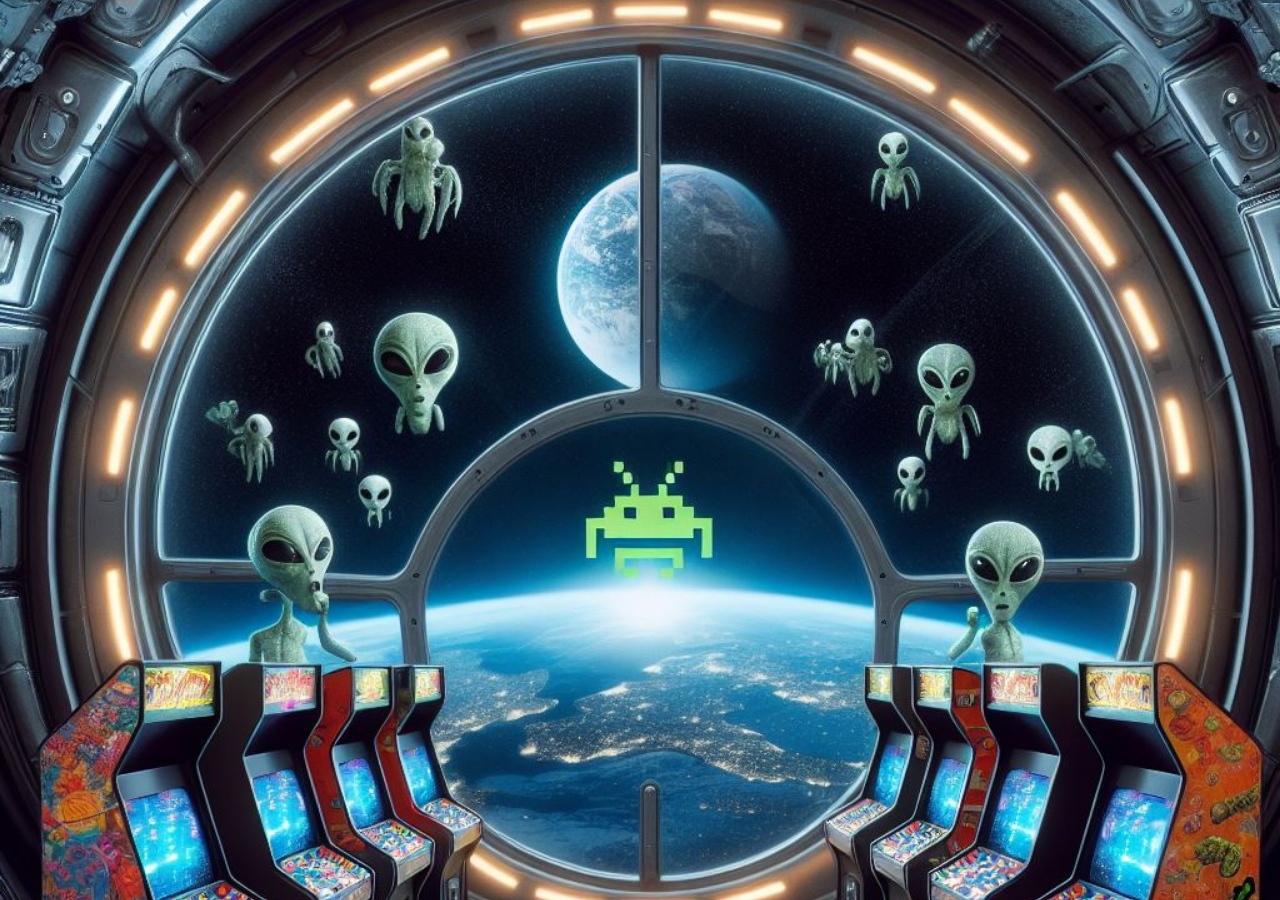
<file: start.html>
<!DOCTYPE html>
<html lang="es">
<head>
    <meta charset="UTF-8">
    <meta name="viewport" content="width=device-width, initial-scale=1.0">
    <link rel="stylesheet" href="styles.css">
    <title>Invaders Space</title>
</head>
<body>
    <div class="welcome-screen" style ="display:none;">
        <h1>Invaders Space</h1>
        <button id="start-button">Game Start</button>
    </div>
    <script src="start.js"></script>
</body>
</html>
</file>
<file: styles.css>
body {
    margin: 0;
    padding: 0;
    background-image: url('./img/espacio2.jpg');
    background-size: cover;
    font-family: Arial, sans-serif;
    /* animation: animateTitulo 2s 1; */
     /* animation: scrollBackground 20s linear infinite;   /* Ajusta la duración y el efecto según tus preferencias */
}

.welcome-screen {
    position: absolute;
    top: 50%;
    left: 50%;
    transform: translate(-50%, -50%);
    text-align: center;
    color: white;
    
}

#start-button {
    background-color: #0074D9; 
   /*  background-image: url('./img/button.png');
    background-size: cover; */
    color: white;
    border-radius: 5px;
    padding: 10px 20px;
    font-size: 16px;
    cursor: pointer;
   
}


/* ANIMACIONES */

@keyframes scrollBackground {
    0% {
        background-position: 0 0;
    }
    100% {
        background-position: 0 -2100px; /* Ajusta la cantidad de desplazamiento vertical */
    }
}

@keyframes animateTitulo{
    0%{
      opacity: 0%;
      transform: rotateY(90deg);
      filter: blur(10px);
    }
    100%{
      opacity: 1;
      transform: rotateY(0deg);
      filter: blur(0px);
    }
  }
</file>
